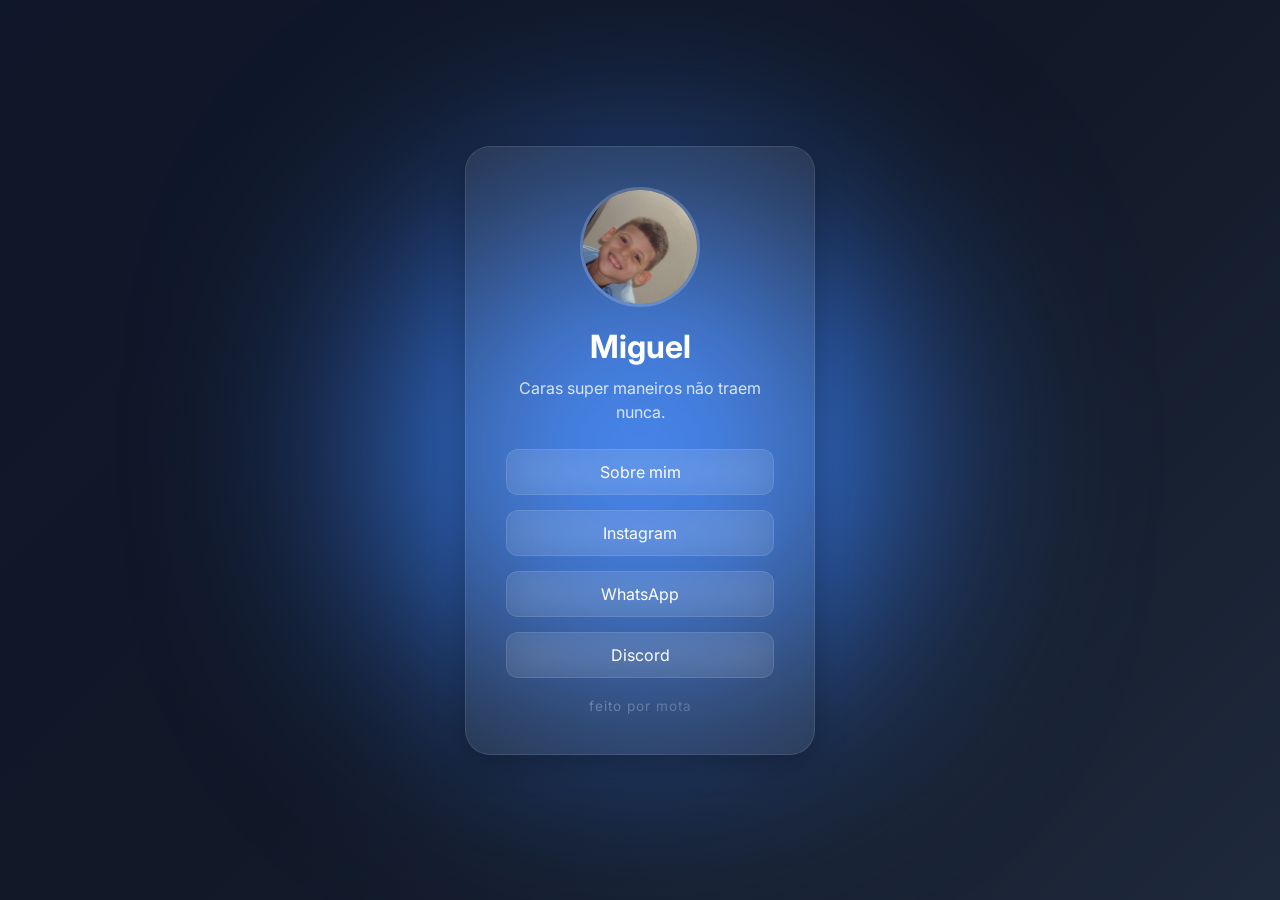
<file: index.html>
<!doctype html>
<html lang="pt-BR">
    <head>
        <meta charset="UTF-8" />
        <meta name="viewport" content="width=device-width, initial-scale=1.0" />
        <title>Sobre Mim</title>

        <link rel="stylesheet" href="style.css" />

        <link
            href="https://fonts.googleapis.com/css2?family=Inter:wght@300;400;500;600;700&display=swap"
            rel="stylesheet"
        />
    </head>
    <body>
        <div class="bg"></div>

        <main class="card">
            <img src="assets/mota.jpeg" class="avatar" />

            <h1 id="typing"></h1>

            <p class="bio">Caras super maneiros não traem nunca.</p>

            <div class="buttons">
                <a href="sobre.html">Sobre mim</a>

                <a href="https://instagram.com/ochampions" target="_blank">
                    Instagram
                </a>

                <a href="https://wa.me/5513991956321" target="_blank">
                    WhatsApp
                </a>

                <a href="https://discord.com/users/its.mota" target="_blank">
                    Discord
                </a>
            </div>

            <footer>
                <p>feito por mota</p>
            </footer>
        </main>

        <script src="script.js"></script>
    </body>
</html>
</file>
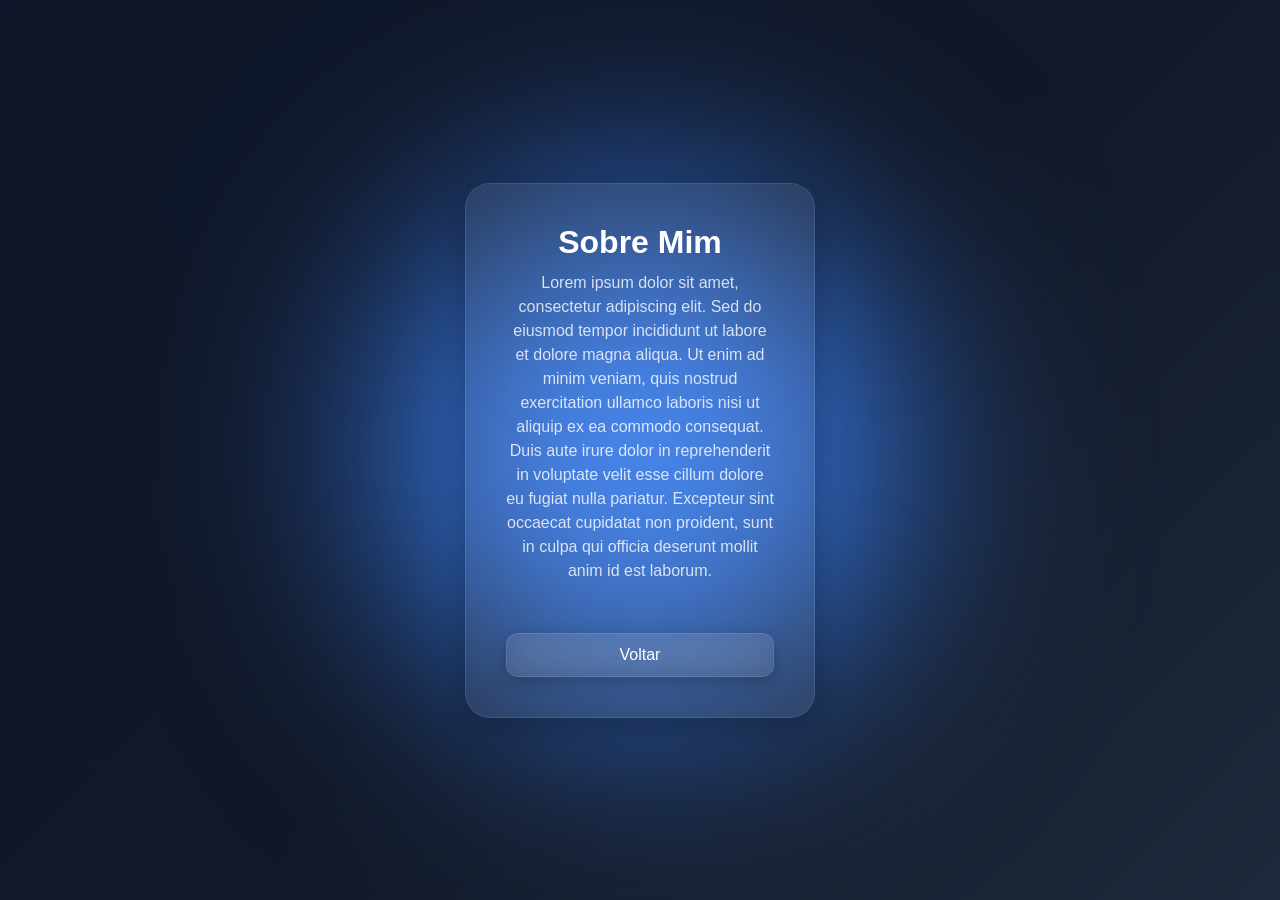
<file: sobre.html>
<!doctype html>
<html lang="pt-BR">
    <head>
        <meta charset="UTF-8" />
        <meta name="viewport" content="width=device-width, initial-scale=1.0" />

        <title>Sobre Mim</title>

        <link rel="stylesheet" href="style.css" />
    </head>

    <body>
        <div class="bg"></div>

        <main class="card">
            <h1>Sobre Mim</h1>

            <p class="bio">
                Lorem ipsum dolor sit amet, consectetur adipiscing elit. Sed do
                eiusmod tempor incididunt ut labore et dolore magna aliqua. Ut
                enim ad minim veniam, quis nostrud exercitation ullamco laboris
                nisi ut aliquip ex ea commodo consequat. Duis aute irure dolor
                in reprehenderit in voluptate velit esse cillum dolore eu fugiat
                nulla pariatur. Excepteur sint occaecat cupidatat non proident,
                sunt in culpa qui officia deserunt mollit anim id est laborum.
            </p>

            <a href="index.html" class="back"> Voltar </a>
        </main>
    </body>
</html>
</file>
<file: style.css>
* {
    margin: 0;
    padding: 0;
    box-sizing: border-box;
    font-family: "Inter", sans-serif;
}

body {
    min-height: 100vh;

    display: flex;
    justify-content: center;
    align-items: center;

    overflow: hidden;

    background: linear-gradient(135deg, #0f172a, #111827, #1e293b);
}

.bg {
    position: absolute;

    width: 500px;
    height: 500px;

    background: #3b82f6;

    filter: blur(120px);

    border-radius: 50%;

    animation: float 8s ease-in-out infinite;
}

.card {
    position: relative;

    width: 350px;

    padding: 40px;

    border-radius: 25px;

    background: rgba(255, 255, 255, 0.08);

    border: 1px solid rgba(255, 255, 255, 0.1);

    backdrop-filter: blur(15px);
    -webkit-backdrop-filter: blur(15px);

    text-align: center;

    color: white;

    box-shadow: 0 8px 32px rgba(0, 0, 0, 0.3);

    display: flex;
    flex-direction: column;
}

.avatar {
    width: 120px;
    height: 120px;

    display: block;

    margin: 0 auto 20px auto;

    border-radius: 50%;

    object-fit: cover;

    border: 3px solid rgba(255, 255, 255, 0.2);
}

h1 {
    font-size: 2rem;

    margin-bottom: 10px;
}

.bio {
    opacity: 0.8;

    margin-bottom: 25px;

    line-height: 1.5;
}

.buttons {
    display: flex;
    flex-direction: column;

    gap: 15px;
}

.buttons a {
    text-decoration: none;

    color: white;

    padding: 12px;

    border-radius: 12px;

    background: rgba(255, 255, 255, 0.08);

    border: 1px solid rgba(255, 255, 255, 0.1);

    backdrop-filter: blur(15px);
    -webkit-backdrop-filter: blur(15px);

    transition: 0.3s;

    position: relative;

    overflow: hidden;
}

.buttons a:hover {
    transform: translateY(-3px);

    background: rgba(255, 255, 255, 0.15);
}

.buttons a::before {
    content: "";

    position: absolute;

    top: 0;
    left: -100%;

    width: 100%;
    height: 100%;

    background: linear-gradient(
        90deg,
        transparent,
        rgba(255, 255, 255, 0.2),
        transparent
    );

    transition: 0.5s;
}

.buttons a:hover::before {
    left: 100%;
}

.back {
    display: inline-block;

    margin-top: 25px;

    padding: 12px 20px;

    border-radius: 12px;

    text-decoration: none;

    color: white;

    background: rgba(255, 255, 255, 0.08);

    border: 1px solid rgba(255, 255, 255, 0.1);

    backdrop-filter: blur(15px);
    -webkit-backdrop-filter: blur(15px);

    transition: 0.3s;

    box-shadow: 0 4px 15px rgba(0, 0, 0, 0.2);

    position: relative;

    overflow: hidden;
}

.back:hover {
    transform: translateY(-3px);

    background: rgba(255, 255, 255, 0.15);

    box-shadow: 0 8px 25px rgba(0, 0, 0, 0.3);
}

.back::before {
    content: "";

    position: absolute;

    top: 0;
    left: -100%;

    width: 100%;
    height: 100%;

    background: linear-gradient(
        90deg,
        transparent,
        rgba(255, 255, 255, 0.2),
        transparent
    );

    transition: 0.5s;
}

.back:hover::before {
    left: 100%;
}

footer {
    margin-top: auto;

    padding-top: 20px;

    opacity: 0.5;

    font-size: 0.85rem;

    letter-spacing: 1px;
}

footer p {
    background: linear-gradient(
        90deg,
        rgba(255, 255, 255, 0.7),
        rgba(255, 255, 255, 0.3)
    );

    -webkit-background-clip: text;

    -webkit-text-fill-color: transparent;
}

@keyframes float {
    0% {
        transform: translateY(0px);
    }

    50% {
        transform: translateY(-30px);
    }

    100% {
        transform: translateY(0px);
    }
}

@media (hover: none) {
    .buttons a:hover,
    .back:hover {
        transform: none;

        background: rgba(255, 255, 255, 0.08);
    }
}
</file>
